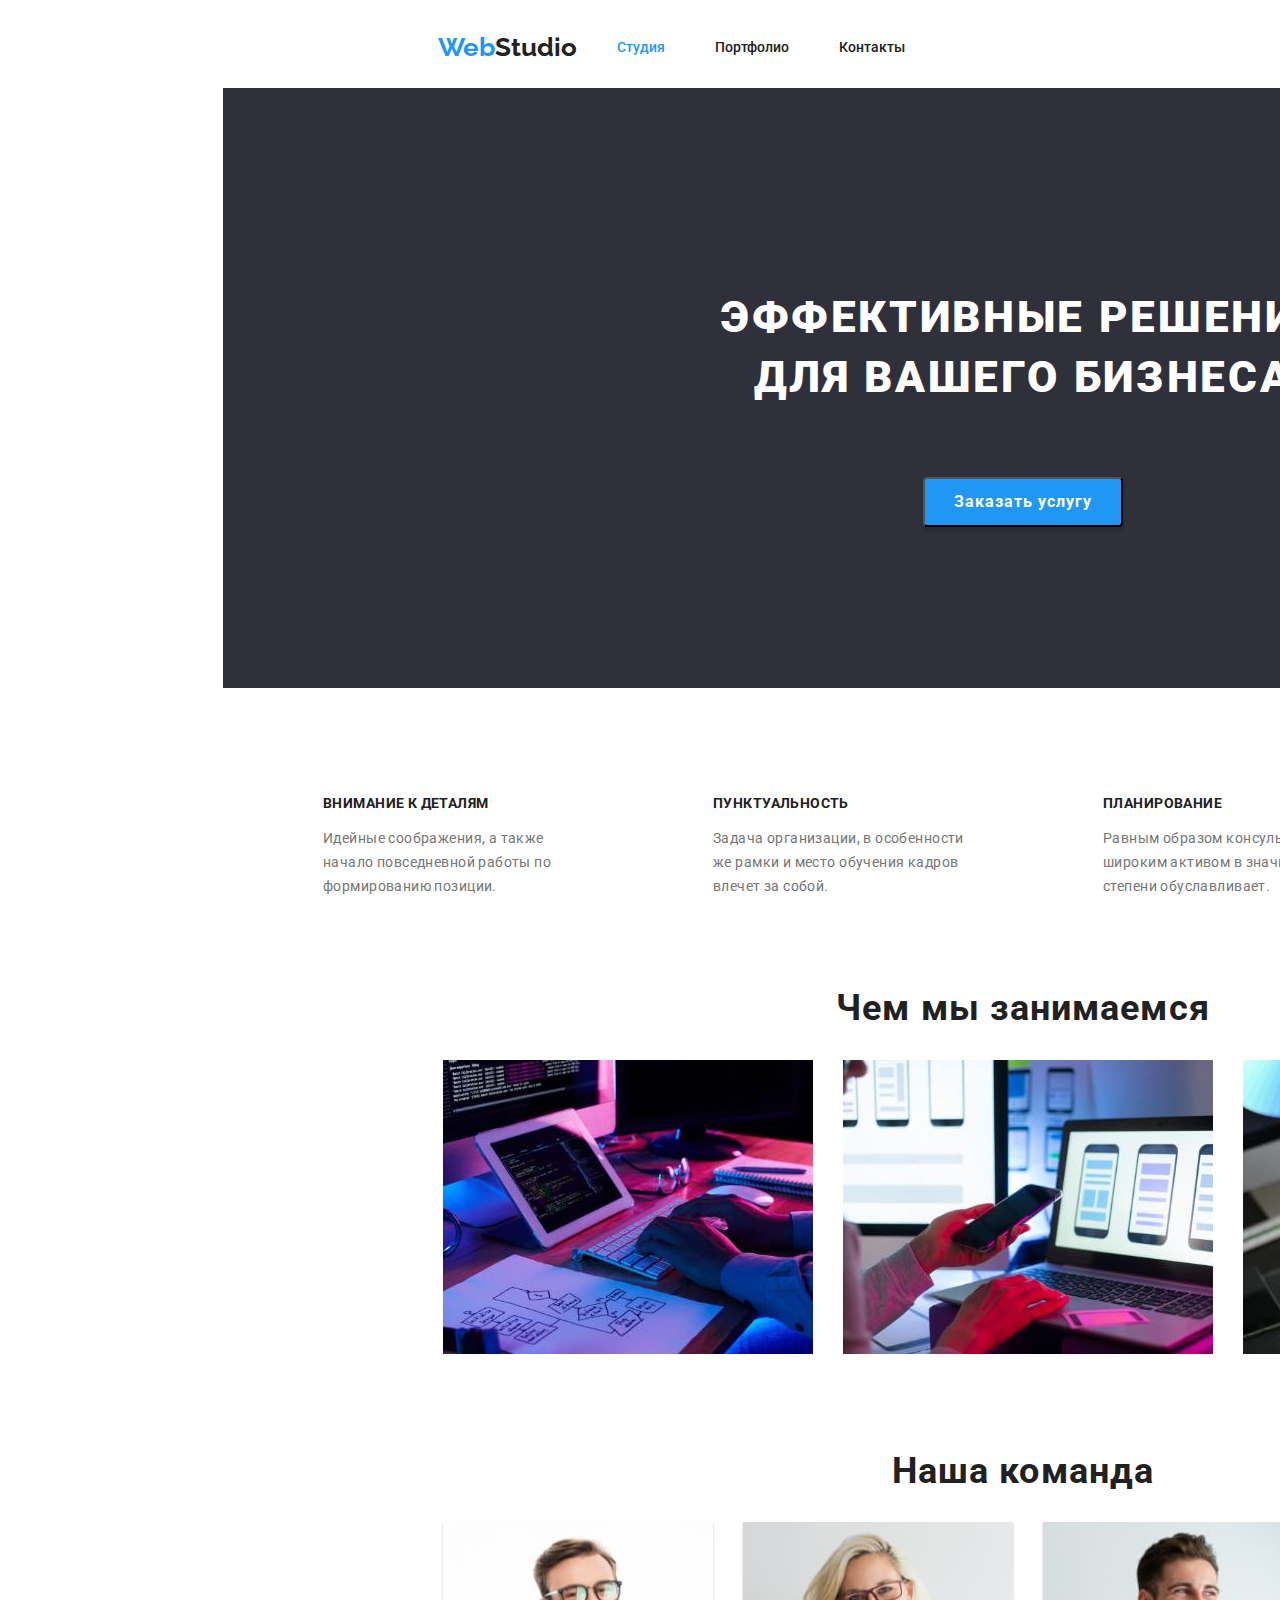
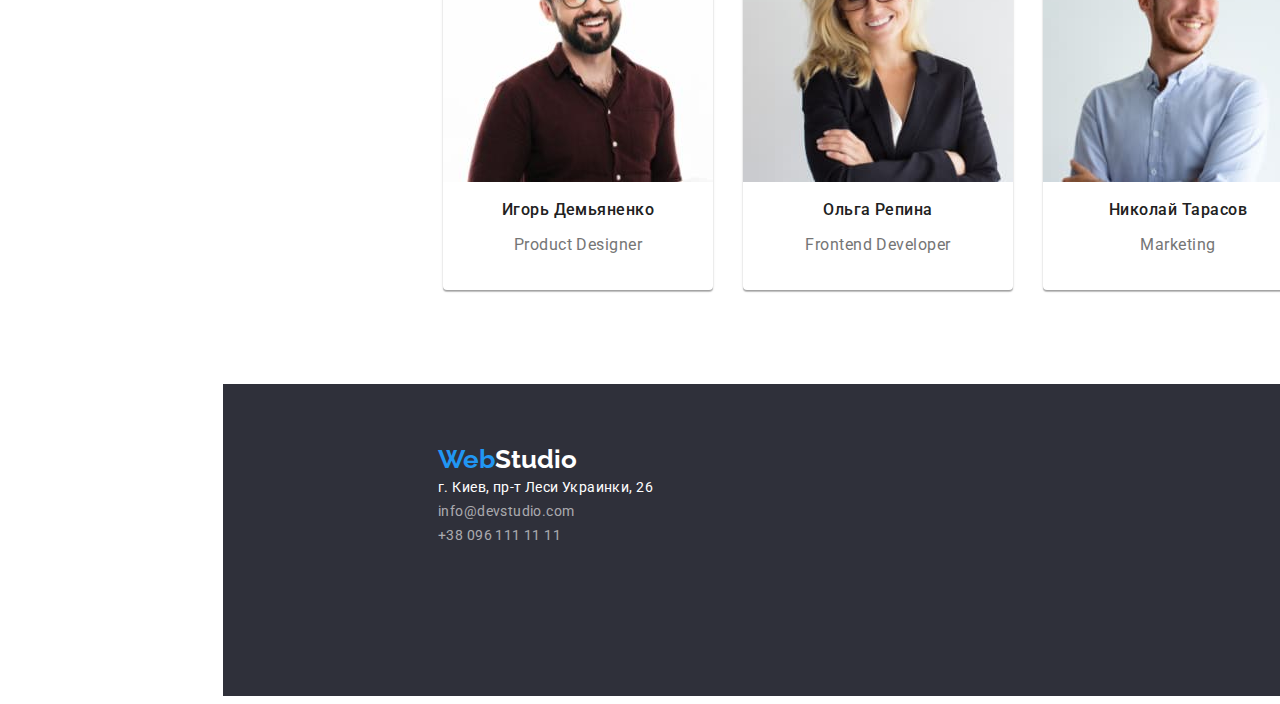
<file: index.html>
<!DOCTYPE html>
<html lang="en">
<head>
    <meta charset="UTF-8">
    <meta http-equiv="X-UA-Compatible" content="IE=edge">
    <meta name="viewport" content="width=device-width, initial-scale=1.0">
    <link rel="stylesheet" href="style/style.css">
    <link rel="preconnect" href="https://fonts.googleapis.com">
<link rel="preconnect" href="https://fonts.gstatic.com" crossorigin>
<link href="https://fonts.googleapis.com/css2?family=Raleway:wght@700&family=Roboto:wght@400;500;700;900&display=swap" rel="stylesheet">
    <title>Studio</title>
</head>
<body>
    <!-- Header -->
    <header>
        <a href="./index.html" class="logo"><span class="Web_logo">Web</span>Studio</a>
        <nav class="navigation">
            <ul class="navigation_list list">
                <li class="navigation_item"><a href="./index.html" class="navigation_link link current">Студия</a></li>
                <li class="navigation_item"><a href="./portfolio.html" class="navigation_link link">Портфолио</a> </li>
                <li class="navigation_item"><a href="" class="navigation_link link">Контакты</a></li>
            </ul>
        </nav>
        <ul class="contact list">
        <li><a href="mailto:info@devstudio.com" class="mail link">info@devstudio.com</a></li>
        <li><a href="tel:+380961111111" class="tel link">+38 096 111 11 11</a></li>
        </ul>
    </header>
    <!-- Main -->
    <main>
        <!-- Section1 -->
        <section class="section_one">
            <h1 class="title_section_one">Эффективные решения <br> для вашего бизнеса</h1>
            <button type="button" class="button">Заказать услугу</button>
        </section>
        <!-- Section2 -->
        <section class="section_two">
            <h2 hidden>Переваги</h2>
            <ul class="for_list list">
            <li class="for_item"> <h3>Внимание к деталям </h3><p> Идейные соображения, а также начало повседневной работы по формированию позиции.</p></li>
            <li class="for_item"> <h3>Пунктуальность</h3><p>Задача организации, в особенности же рамки и место обучения кадров влечет за собой.</p></li>
            <li class="for_item"> <h3>Планирование</h3><p> Равным образом консультация с широким активом в значительной степени обуславливает.</p></li>
            <li class="for_item"> <h3>Современные технологии</h3><p> Значимость этих проблем настолько очевидна, что реализация плановых заданий.</p></li>
            </ul>
            </section>
            <!-- Section3-->
              <section class="section_three">
                     <h2 class="about_title">Чем мы занимаемся</h2>
                <ul class="images_work list">
                <li class="images_work_item"><img src="images/typing.jpg" alt="Typing on the keyboard" width="370" height="294"></li>
                <li class="images_work_item"><img src="images/screen.jpg" alt="Screen" width="370" height="294"></li>
                <li class="images_work_item"><img src="images/colors.jpg" alt="Color palette" width="370" height="294"></li>
                </ul>
             </section>

             <!-- Section4 -->
             <section class="section_four">
                <h2 class="our_team_title">Наша команда</h2>
                <ul class="team_members list">
                    <li class="member"> <img class="member_photo" src="images/ihor_.jpg" alt="Ihor_photo" width="270" height="260"><h3 class="member_name">Игорь Демьяненко</h3> <p class="member_position">Product Designer</p> </li>
                    <li class="member"> <img class="member_photo" src="images/olexa_.jpg" alt="Olga_photo" width="270" height="260"> <h3 class="member_name">Ольга Репина</h3> <p class="member_position">Frontend Developer</p></li>
                    <li class="member"><img class="member_photo" src="images/Nikola_.jpg" alt="Nikolaj_photo" width="270" height="260"> <h3 class="member_name">Николай Тарасов</h3> <p class="member_position">Marketing</p></li>
                    <li class="member"><img class="member_photo" src="images/mihail_.jpg" alt="Mihail_photo" width="270" height="260"> <h3 class="member_name">Михаил Ермаков</h3> <p class="member_position">UI Designer</p></li>
                </ul>
             </section>
    </main>
    <!-- Footer -->
    <footer class="footer">
        <a href="./index.html" class="logo"><span class="Web_logo">Web</span>Studio</a>
        <ul class="list_contacts list">
            <li class="item_contacts"><address><a href="https://goo.gl/maps/pPSpnHodNWRAnjXC6" target="_blank" rel="noreferrer noopener" class=" adress link"> г. Киев, пр-т Леси Украинки, 26</a></address></li>
            <li  class="item_contacts"><a href="mailto:info@devstudio.com" class="mail_foot link">info@devstudio.com</a></li>
            <li  class="item_contacts"><a href="tel:+380961111111" class="tel_foot link">+38 096 111 11 11</a></li>
        </ul>
    </footer>
    
</body>
</html>
</file>
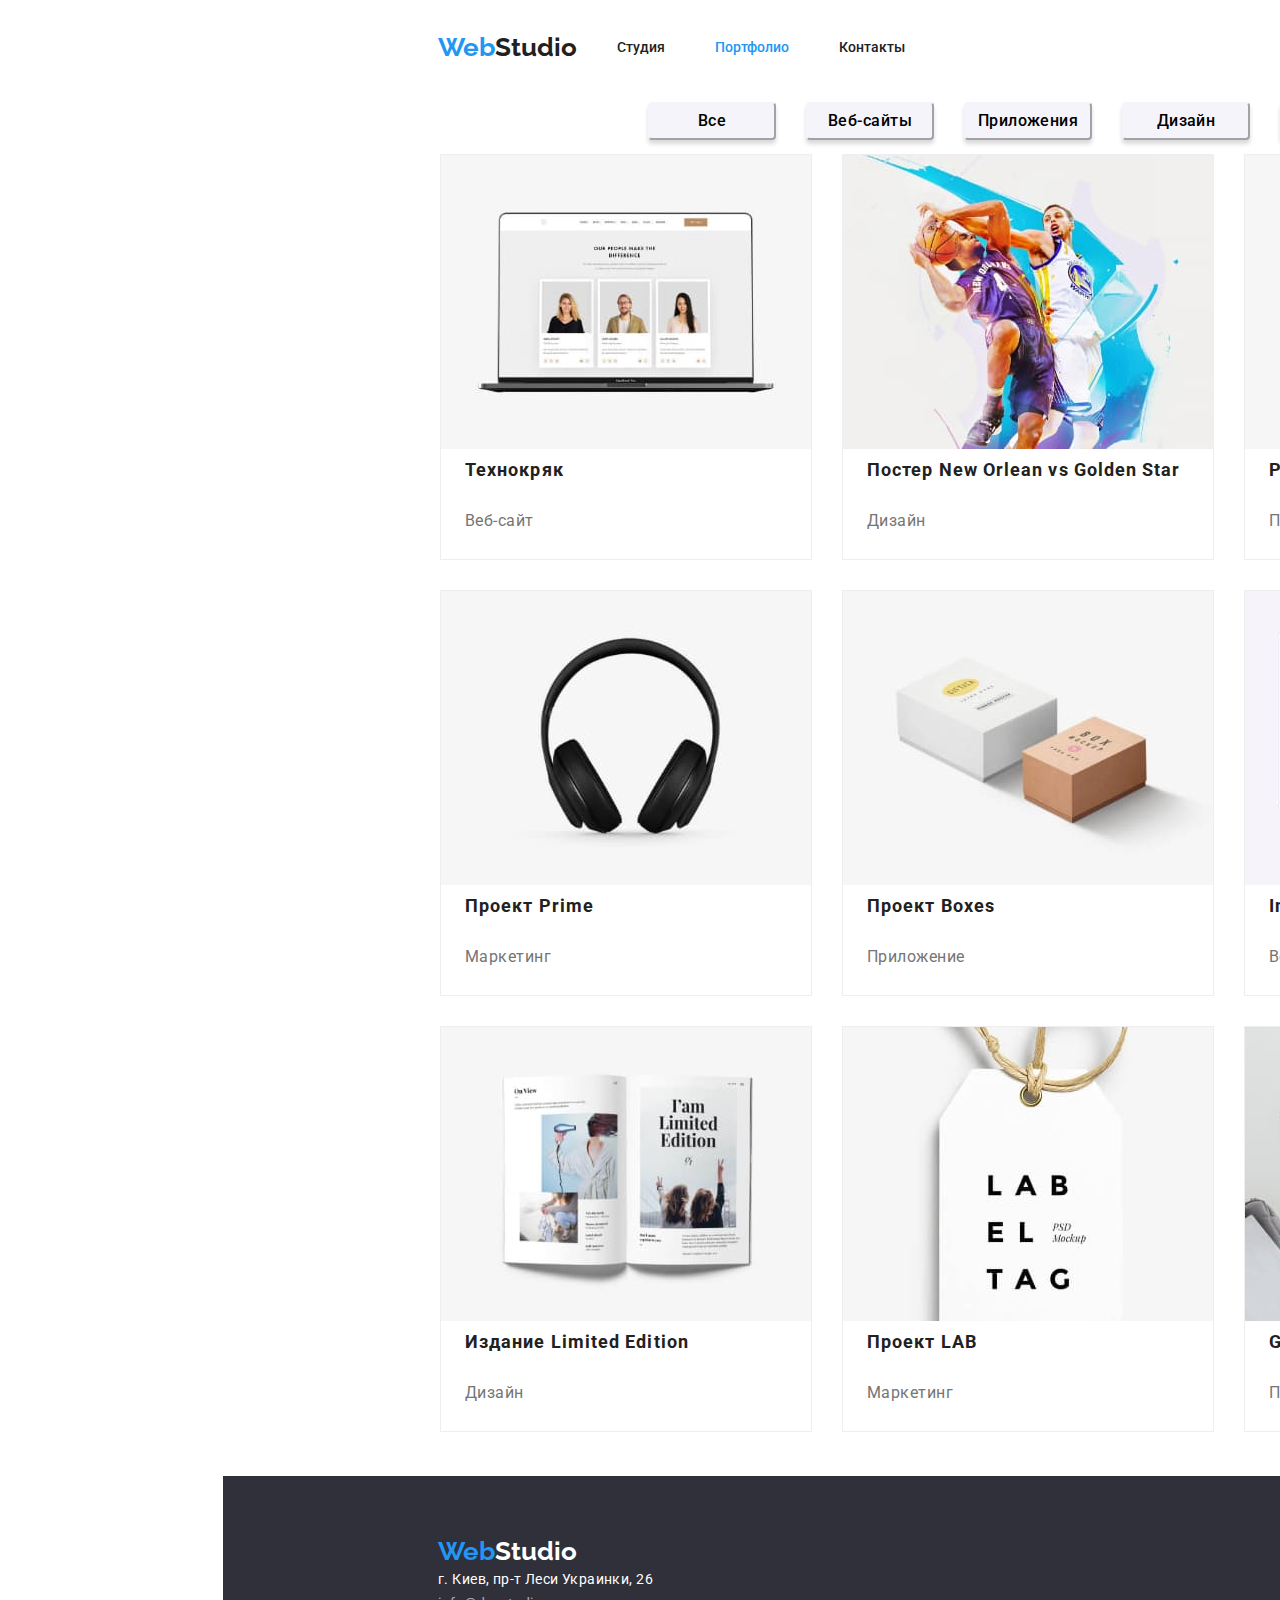
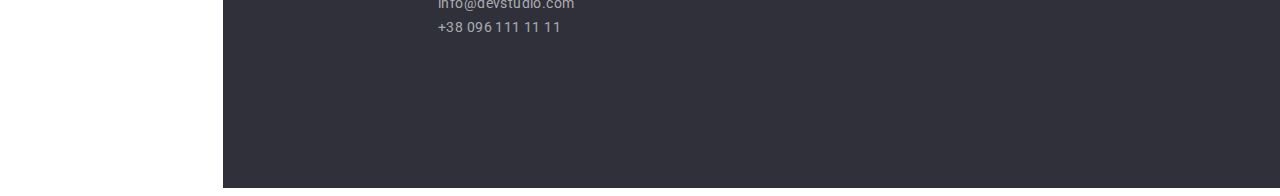
<file: portfolio.html>
<!DOCTYPE html>
<html lang="en">
<head>
    <meta charset="UTF-8">
    <meta http-equiv="X-UA-Compatible" content="IE=edge">
    <meta name="viewport" content="width=device-width, initial-scale=1.0">
    <link rel="stylesheet" href="style/style.css">
    <link rel="preconnect" href="https://fonts.googleapis.com">
<link rel="preconnect" href="https://fonts.gstatic.com" crossorigin>
<link href="https://fonts.googleapis.com/css2?family=Raleway:wght@700&family=Roboto:wght@400;500;700;900&display=swap" rel="stylesheet">
    <title>Portfolio</title>
</head>
<body>
    <header>
        <a href="./index.html" class="logo"><span class="Web_logo">Web</span>Studio</a>
        <nav class="navigation">
            <ul class="navigation_list list">
                <li class="navigation_item"><a href="./index.html" class="navigation_link link">Студия</a></li>
                <li class="navigation_item"><a href="" class="navigation_link link current">Портфолио</a> </li>
                <li class="navigation_item"><a href="" class="navigation_link link">Контакты</a></li>
            </ul>
        </nav>
        <ul class="contact list">
        <li><a href="mailto:info@devstudio.com" class="mail link">info@devstudio.com</a></li>
        <li><a href="tel:+380961111111" class="tel link">+38 096 111 11 11</a></li>
        </ul>
    </header>
    <main>
     <ul class="buttons list">
        <li class="button_item"><button type="button" class="button_port">Все</button></li>
        <li class="button_item"><button type="button" class="button_port">Веб-сайты</button></li>
        <li class="button_item"><button type="button" class="button_port">Приложения</button></li>
        <li class="button_item"><button type="button" class="button_port">Дизайн</button></li>
        <li class="button_item"><button type="button" class="button_port">Маркетинг</button></li>
     </ul>
     <ul class="examples list">
        <li class="example_item"><img src="images/Технокряк.jpg" alt="Laptop" width="370"><h3 class="ex_title">Технокряк</h3><p class="type">Веб-сайт</p> </li>
        <li class="example_item"><img src="images/Постер.jpg" alt="Poster" width="370"><h3 class="ex_title">Постер New Orlean vs Golden Star</h3><p class="type">Дизайн</p></li>
        <li class="example_item"><img src="images/Ресторан.jpg" alt="Restaurant_logo" width="370"><h3 class="ex_title">Ресторан Seafood</h3><p class="type">Приложение</p></li>
        <li class="example_item"><img src="images/Prime.jpg" alt="Headphones" width="370"><h3 class="ex_title">Проект Prime</h3><p class="type">Маркетинг</p></li>
        <li class="example_item"><img src="images/Boxes.jpg" alt="Boxes" width="370"><h3 class="ex_title">Проект Boxes</h3><p class="type">Приложение</p></li>
        <li class="example_item"><img src="images/Inspiration.jpg" alt="Screen" width="370"><h3 class="ex_title">Inspiration has no Borders</h3><p class="type">Веб-сайт</p></li>
        <li class="example_item"><img src="images/Limited_Edition.jpg" alt="Magazine" width="370"><h3 class="ex_title">Издание Limited Edition</h3><p class="type">Дизайн</p></li>
        <li class="example_item"><img src="images/LAB.jpg" alt="label" width="370"><h3 class="ex_title">Проект LAB</h3><p class="type">Маркетинг</p></li>
        <li class="example_item"><img src="images/Growing.jpg" alt="Typing_keyboard" width="370"><h3 class="ex_title">Growing Business</h3><p class="type">Приложение</p></li>
     </ul>


    </main>
    <footer class="footer">
        <a href="./index.html" class="logo"><span class="Web_logo">Web</span>Studio</a>
        <ul class="list_contacts list">
            <li class="item_contacts"><address><a href="https://goo.gl/maps/pPSpnHodNWRAnjXC6" target="_blank" rel="noreferrer noopener" class=" adress link"> г. Киев, пр-т Леси Украинки, 26</a></address></li>
            <li  class="item_contacts"><a href="mailto:info@devstudio.com" class="mail_foot link">info@devstudio.com</a></li>
            <li  class="item_contacts"><a href="tel:+380961111111" class="tel_foot link">+38 096 111 11 11</a></li>
        </ul>
    </footer>
    
</body>
</html>
</file>
<file: style/style.css>
/* /* palette */
 /* text main color #212121 */
  /* text add color #757575*/ 
  /* emphasis #2196F3; */
  /* footer main #ffffff */
  /* footer add rgba(255, 255, 255, 0.6); */
  /* font-family: 'Raleway', sans-serif;
font-family: 'Roboto', sans-serif; */


  :root{
    --text-main-color: #212121;
    --text-add-color:#757575;
    --emphasis:#2196F3;
    --text-white-color:#ffffff;
    --text-with-invis:rgba(255, 255, 255, 0.6);
    --background_secondsry:#E5E5E5;
    --button-hover-color:rgb(23, 138, 232, 0.5);
    --portfolio-buttons:#F5F4FA;

  }
  body{width: 1600px;
    padding-left: 215px;
    background-color: var(--text-white-color);
    font-family: 'Roboto';
    font-size: 14px;
    color: var(--text-add-color);}

   /* list_decoration */
.list{list-style: none;}

/* header{ display: flex;
    align-items: center;
    justify-content: space-around;} */

  /* header */
  header{height: 80px;
   display: flex;
   margin-bottom: 0;}
  .logo{text-decoration: none;
    margin-top: 24px;
    margin-left: 215px;
    font-family: 'Raleway', sans-serif;
    font-weight: 700;
    font-size: 26px;
    line-height: 1.19;
    color: var(--text-main-color);}
  .logo>.Web_logo{color: var(--emphasis);}

   .navigation_list,.navigation_link{display: flex;
    margin-top: 16px;
    margin-right: 50px;
    line-height: 1.14;
    font-weight: 500;
    color: var(--text-main-color);
  }

  .navigation_list .navigation_link.current{color: var(--emphasis);}
 .link{text-decoration:none;}
 .navigation_link:focus,.navigation_link:hover{color: var(--emphasis);}

 .contact{display: flex;
  margin-left: 315px;
  margin-top: 32px;}
 .mail{margin-right: 50px;}

 .contact,.tel,.mail{font-weight: 500;
    line-height: 1.14;
    color: var(--text-add-color);
    }

 .mail:hover,.mail:focus,.tel:focus,.tel:hover{color: var(--emphasis);}


 /* Main */

 /* section_one */
.section_one{
    width: 1600px;
    height: 600px;
    left: 0px;
    top: 80px;
    background-color: #2F303A;}

.section_one>.title_section_one{
    margin-top: 0; 
    padding: 200px 452px 40px;
    font-weight: 900;
    font-size: 44px;
    line-height: 1.36;
    text-align: center;
    letter-spacing: 0.06em;
    text-transform: uppercase;
    color: var(--text-white-color);
}
.button{margin: 0 700px 200px 700px;
    width: 200px;
    height: 50px;
    left: 700px;
    top: 430px;
    background: var(--emphasis);
    box-shadow: 0px 4px 4px rgba(0, 0, 0, 0.15);
    border-radius: 4px;
    font-family: 'Roboto';
    font-weight: 700;
    font-size: 16px;
    line-height: 1.87;
    text-align: center;
    letter-spacing: 0.06em;
    color: var(--text-white-color);

}
.button:hover,
.button:focus{
    background-color: var(--button-hover-color);
    }
 /* sectio_two */

 .section_two{ height: 300px;
    background-color:var(--text-white-color);}

 .for_list{display: flex;
    align-items: center;
    justify-content: space-around;
    margin-top: 0;
    padding-top: 94px;
    font-weight: 400;
    line-height: 24px;
    letter-spacing: 0.03em;}

  .for_item{width: 270px;
  height: 75px;}
 .for_item h3{
    font-weight: 700;
    font-size: 14px;
    line-height: 1.14;
    letter-spacing: 0.03em;
    text-transform: uppercase;
    color: var(--text-main-color);}

    /* section_three */

    .section_three{
        background-color: var(--text-white-color);}

    .about_title{margin-top: 0;
        font-weight: 700;
        font-size: 36px;
        line-height: 1.16;
        text-align: center;
        letter-spacing: 0.03em;
        color: var(--text-main-color);}

    .images_work{margin-bottom: 0;
        display: flex;
        align-items: center;
        justify-content: center;}
    .images_work_item{margin-right: 30px;}

    /* section_four */

    .section_four{background-color: var(--text-white-color);}
    .our_team_title{margin-top: 0;
        padding-top: 94px;
        font-weight: 700;
        font-size: 36px;
        line-height: 1.16;
        text-align: center;
        letter-spacing: 0.03em;
        color: var(--text-main-color);}

    .team_members{display: flex;
        align-items: center;
        justify-content: center;
        margin-bottom: 0;
    }
    .member{margin-right: 30px;
        margin-bottom: 94px;
        width: 270px;
        height: 368px;
        left: 215px;
        top: 1635px;
        background: #FFFFFF;
        box-shadow: 0px 1px 3px rgba(0, 0, 0, 0.12), 0px 1px 1px rgba(0, 0, 0, 0.14), 0px 2px 1px rgba(0, 0, 0, 0.2);
        border-radius: 0px 0px 4px 4px;}
    .member_name{font-weight: 500;
        font-size: 16px;
        line-height: 1.18;
        text-align: center;
        letter-spacing: 0.03em;
        color: var(--text-main-color);}
    .member_position{
        font-weight: 400;
        font-size: 16px;
        line-height: 1.18;
        text-align: center;
        letter-spacing: 0.03em;
        }

        /* footer */
        .footer{height: 252px;
            padding-top: 60px;
        background-color:#2F303A}

        .footer>.logo{margin-left: 215px;
            color: var(--text-white-color);}

        .list_contacts{margin: 0;
        padding-left: 0;}
        

        .adress{margin-left: 215px;
            font-family: 'Roboto';
            font-style: normal;
            font-weight: 400;
            font-size: 14px;
            line-height: 24px;
            letter-spacing: 0.03em;
            color: var(--text-white-color);}

        .adress:hover,.adress:focus{color: var(--emphasis);}


        .mail_foot,.tel_foot{margin-left:215px;
            font-family: 'Roboto';
            font-style: normal;
            font-weight: 400;
            font-size: 14px;
            line-height: 24px;
            letter-spacing: 0.03em;
            color: rgba(255, 255, 255, 0.6);
            }
        .mail_foot:focus,.mail_foot:hover,.tel_foot:focus,.tel_foot:hover{
            color: var(--emphasis);
        }
             
            /* portfolio */

            /* buttons */
           .buttons{display: flex;
            align-items: center;
            justify-content: center;
            }

            .button_item{margin-right: 30px;}

           .button_port{
            width: 128px;
            height: 38px;
            left: 576px;
            top: 174px;
            background: var(--portfolio-buttons);
            box-shadow: 0px 4px 4px rgba(0, 0, 0, 0.15);
            border-radius: 4px;
            border-color: var(--portfolio-buttons);
            font-family: 'Roboto';
            font-style: normal;
            font-weight: 500;
            font-size: 16px;
            line-height: 1.62;
            text-align: center;
            letter-spacing: 0.03em;}

            .button_port:hover,.button_port:focus{
                background-color: var(--emphasis);
                color: var(--text-white-color);}

        .button,.button_port{cursor: pointer;}

                /* examples */

            .examples{ display:flex;
                flex-wrap: wrap;
                align-items: center;
                justify-content: center;
            }
            .example_item{margin-right: 30px;
                margin-bottom: 30px;
                width: 370px;
                height: 404px;
                left: 215px;
                top: 262px;
                
                background: var(--text-white-color);
                border: 1px solid #EEEEEE;}

            .ex_title{margin-left: 24px;
                margin-top: 0;
                font-weight: 700;
                font-size: 18px;
                line-height: 2;
                letter-spacing: 0.06em;
                color: var(--text-main-color);
                }

            .type{margin-left: 24px;
                font-weight: 400;
                font-size: 16px;
                line-height: 1.87;
                letter-spacing: 0.03em;
                color: var(--text-add-color);}
</file>
